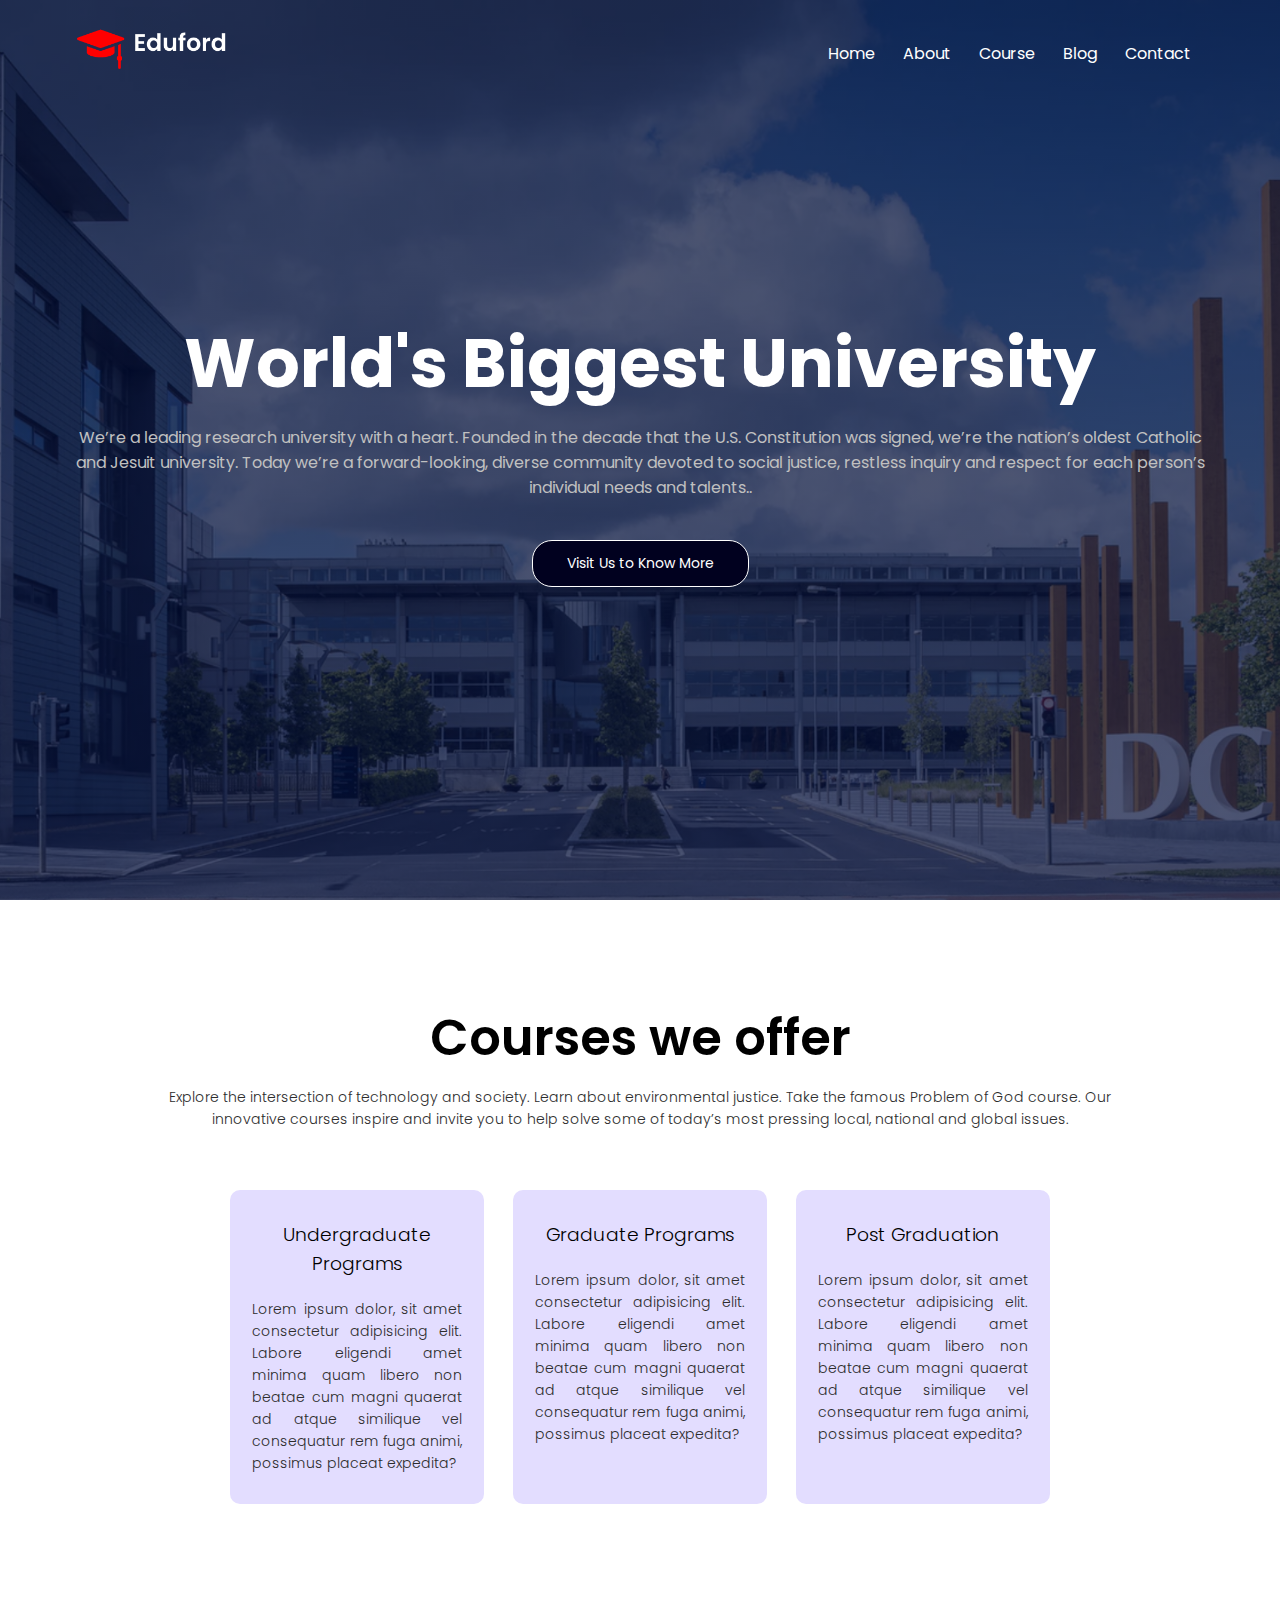
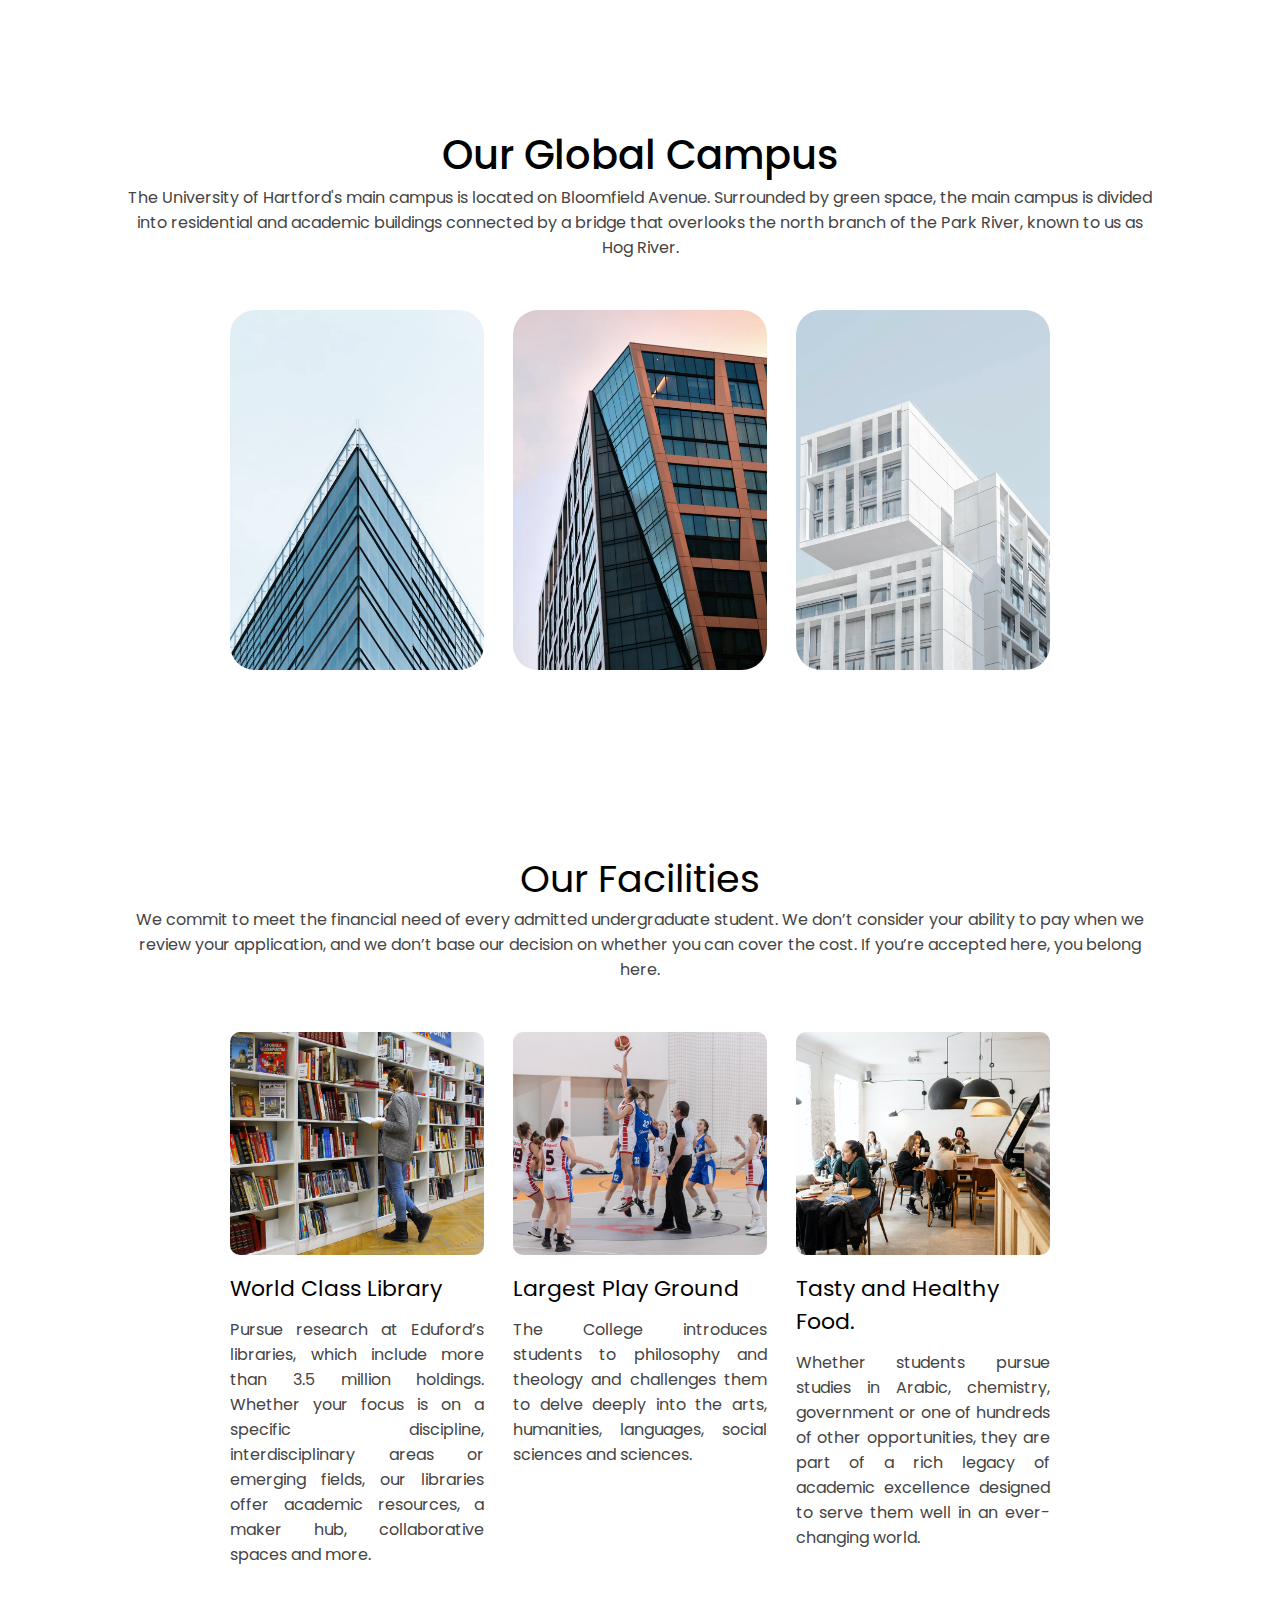
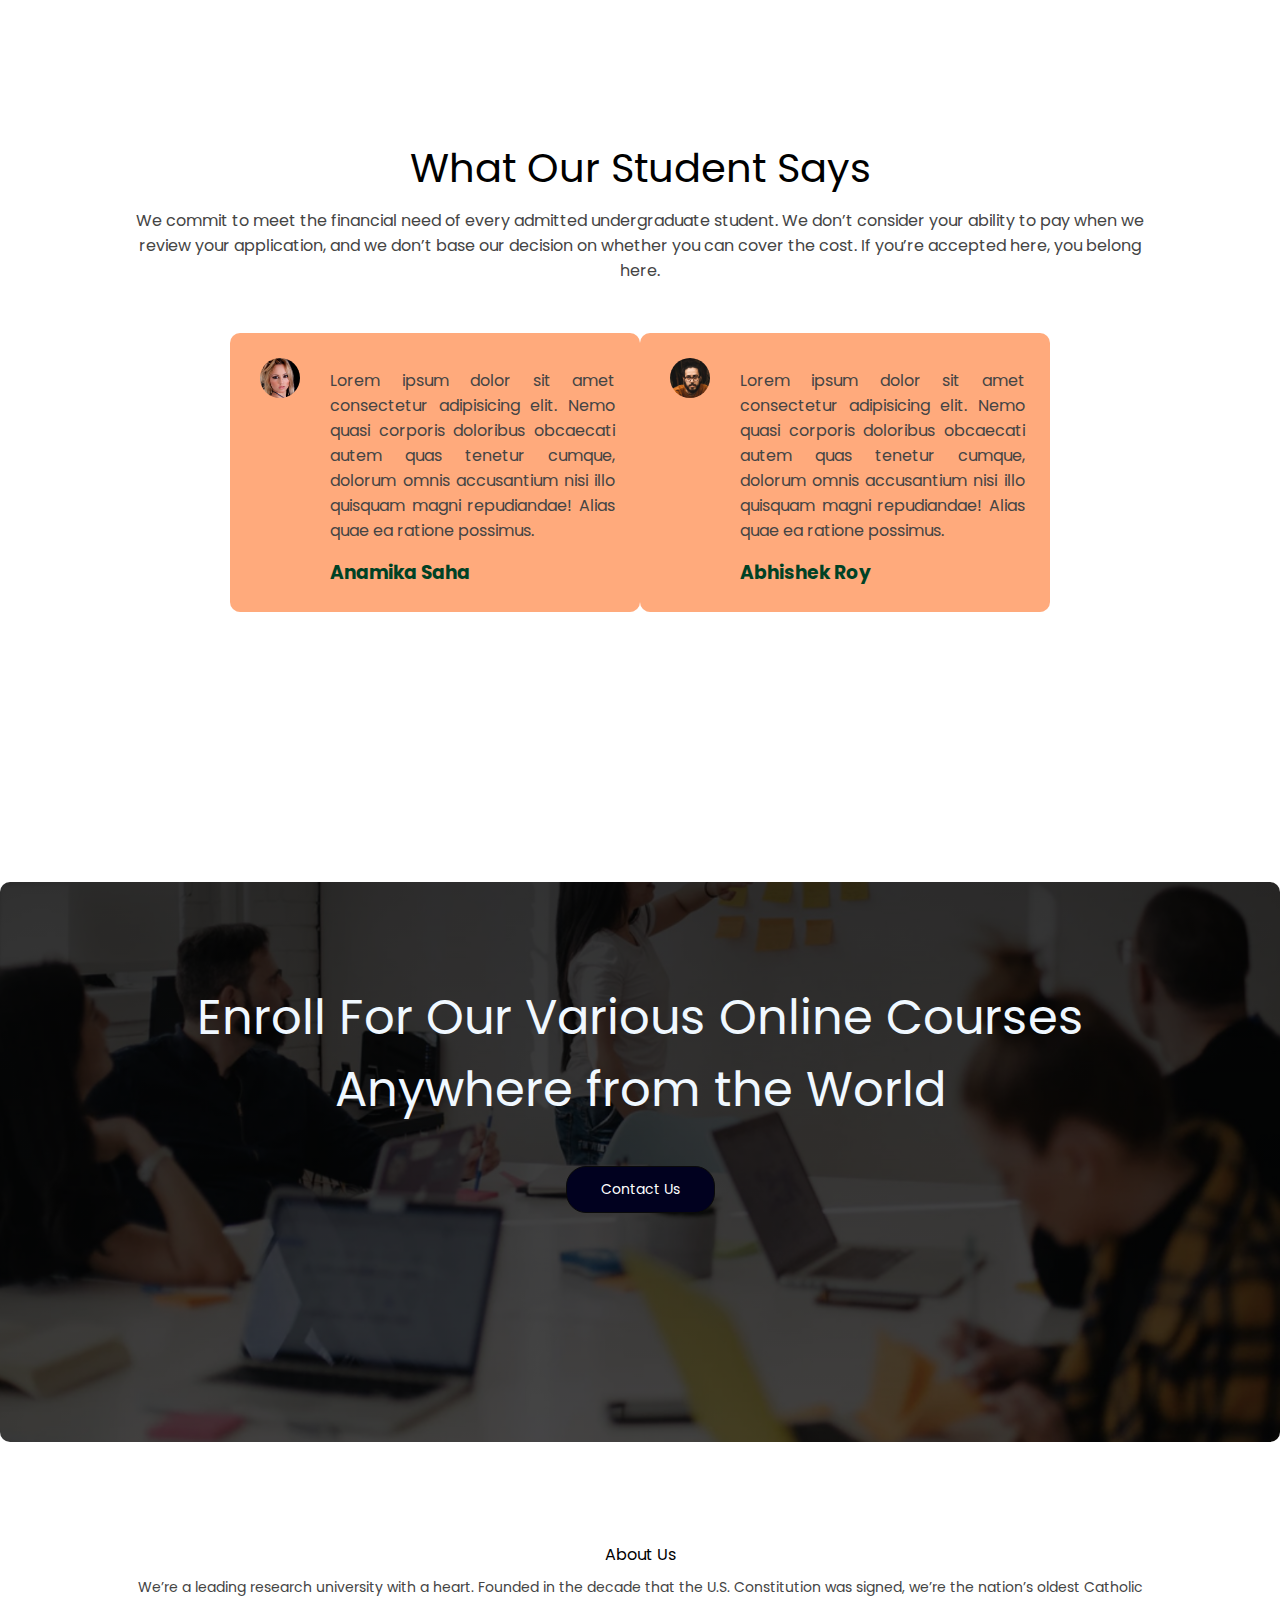
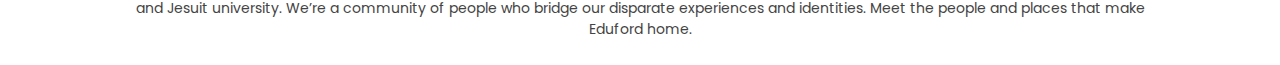
<file: index.html>
<!DOCTYPE html>
<html lang="en">
<head>
    <meta charset="UTF-8"/>
    <meta name="viewport" content="width=device-width, initial-scale=1.0"/>
    <link rel="stylesheet" href="style.css"/>
    <link rel="preconnect" href="https://fonts.googleapis.com"/>
    <link rel="preconnect" href="https://fonts.gstatic.com" crossorigin/>
    <link href="https://fonts.googleapis.com/css2?family=Poppins:wght@100;200;300;400;500;600;700&display=swap" rel="stylesheet"/>
    <link rel="stylesheet" href="https://cdnjs.cloudflare.com/ajax/libs/font-awesome/6.4.2/css/all.min.css" integrity="sha512-z3gLpd7yknf1YoNbCzqRKc4qyor8gaKU1qmn+CShxbuBusANI9QpRohGBreCFkKxLhei6S9CQXFEbbKuqLg0DA==" crossorigin="anonymous" referrerpolicy="no-referrer" />
    <title>Eduford University</title>
</head>
<body>
    <section id="header">
        <nav>
            <h1><a href="index.html"><img src="img/logo.png" alt="Logo"/></a></h1>
            <div class="nav-links">
                <ul>
                    <li><a href="index.html">Home</a></li>
                    <li><a href="about.html">About</a></li>
                    <li><a href="courses.html">Course</a></li>
                    <li><a href="blog.html">Blog</a></li>
                    <li><a href="contact.html">Contact</a></li>
                </ul>
            </div>
        </nav>
        <div class="text-box">
            <h1>World's Biggest University</h1>
            <p>We’re a leading research university with a heart. Founded in the decade that the U.S. Constitution was signed, we’re the nation’s oldest Catholic and Jesuit university. Today we’re a forward-looking, diverse community devoted to social justice, restless inquiry and respect for each person’s individual needs and talents..</p>
            <a href="" class="link-button">Visit Us to Know More</a>

        </div>
    </section>

<!-------course------------->
    <section id="course">
        <h1>Courses we offer</h1>
        <p>Explore the intersection of technology and society. Learn about environmental justice. Take the famous Problem of God course. Our innovative courses inspire and invite you to help solve some of today’s most pressing local, national and global issues.</p>
        <div class="row">
            <div class="course-col">
                <h3>Undergraduate Programs</h3>
                <p>Lorem ipsum dolor, sit amet consectetur adipisicing elit. Labore eligendi amet minima quam libero non beatae cum magni quaerat ad atque similique vel consequatur rem fuga animi, possimus placeat expedita?</p>
            </div>
            <div class="course-col">
                <h3>Graduate Programs</h3>
                <p>Lorem ipsum dolor, sit amet consectetur adipisicing elit. Labore eligendi amet minima quam libero non beatae cum magni quaerat ad atque similique vel consequatur rem fuga animi, possimus placeat expedita?</p>
            </div>
            <div class="course-col">
                <h3>Post Graduation</h3>
                <p>Lorem ipsum dolor, sit amet consectetur adipisicing elit. Labore eligendi amet minima quam libero non beatae cum magni quaerat ad atque similique vel consequatur rem fuga animi, possimus placeat expedita?</p>
            </div>
        </div>
    </section>

<!-----------campus-------------->
    <section id="campus">
        <h1>Our Global Campus</h1>
        <p>The University of Hartford's main campus is located on Bloomfield Avenue. Surrounded by green space, the main campus is divided into residential and academic buildings connected by a bridge that overlooks the north branch of the Park River, known to us as Hog River.</p>
        <div class="row">
            <div class="campus-col">
                <img src="img/london.png" alt="London"/>
                    <div class="layer">
                        <h3>LONDON</h3>
                    </div>
            </div>
            <div class="campus-col">
                <img src="img/newyork.png" alt="New York"/>
                    <div class="layer">
                        <h3>NEW YORK</h3>
                    </div>
            </div>
            <div class="campus-col">
                <img src="img/washington.png" alt="Washington"/>
                    <div class="layer">
                        <h3>WASHINGTON</h3>
                    </div>
            </div>
        </div>
    </section>

<!--------------facility------------------->
    <section id="facility">
        <h1>Our Facilities</h1>
        <p>We commit to meet the financial need of every admitted undergraduate student. We don’t consider your ability to pay when we review your application, and we don’t base our decision on whether you can cover the cost. If you’re accepted here, you belong here.</p>
        <div class="row">
            <div class="facility-col">
                <img src="img/library.png" alt="Library"/>
                <h3>World Class Library</h3>
                <p>Pursue research at Eduford’s libraries, which include more than 3.5 million holdings. Whether your focus is on a specific discipline, interdisciplinary areas or emerging fields, our libraries offer academic resources, a maker hub, collaborative spaces and more.</p>
            </div>
            <div class="facility-col">
                <img src="img/basketball.png" alt="Playground"/>
                <h3>Largest Play Ground</h3>
                <p>The College introduces students to philosophy and theology and challenges them to delve deeply into the arts, humanities, languages, social sciences and sciences.</p>
            </div>
            <div class="facility-col">
                <img src="img/cafeteria.png" alt="Cafeteria"/>
                <h3>Tasty and Healthy Food.</h3>
                <p>Whether students pursue studies in Arabic, chemistry, government or one of hundreds of other opportunities, they are part of a rich legacy of academic excellence designed to serve them well in an ever-changing world.</p>
            </div>
        </div>
    </section>

<!-----------testimonial----------------->

    <section id="testimony">
        <h1>What Our Student Says</h1>
        <p>We commit to meet the financial need of every admitted undergraduate student. We don’t consider your ability to pay when we review your application, and we don’t base our decision on whether you can cover the cost. If you’re accepted here, you belong here.</p>
        <div class="row">
            <div class="testimony-col">
                <img src="img/user1.jpg" alt="user1"/>
                <div>
                    <p>Lorem ipsum dolor sit amet consectetur adipisicing elit. Nemo quasi corporis doloribus obcaecati autem quas tenetur cumque, dolorum omnis accusantium nisi illo quisquam magni repudiandae! Alias quae ea ratione possimus.</p>
                    <h3>Anamika Saha</h3>
                    <i class="fa-solid fa-star"></i>
                    <i class="fa-solid fa-star"></i>
                    <i class="fa-solid fa-star"></i>
                    <i class="fa-solid fa-star"></i>
                    <i class="fa-solid fa-star-half-stroke"></i>
                </div>
            </div>
            <div class="testimony-col">
                <img src="img/user2.jpg" alt="user2"/>
                <div>
                    <p>Lorem ipsum dolor sit amet consectetur adipisicing elit. Nemo quasi corporis doloribus obcaecati autem quas tenetur cumque, dolorum omnis accusantium nisi illo quisquam magni repudiandae! Alias quae ea ratione possimus.</p>
                    <h3>Abhishek Roy</h3>
                    <i class="fa-solid fa-star"></i>
                    <i class="fa-solid fa-star"></i>
                    <i class="fa-solid fa-star"></i>
                    <i class="fa-solid fa-star"></i>
                    <i class="fa-regular fa-star"></i>                   
                </div>
            </div>
        </div>
    </section>

<!----------call to action--------------->
    <section id="cta">
        <h1>Enroll For Our Various Online Courses <br>
            Anywhere from the World</h1>
        <a href="" class="link-button">Contact Us</a>
    </section>

<!------------footer--------------->
    <section id="footer">
        <h4>About Us</h4>
        <p>We’re a leading research university with a heart. Founded in the decade that the U.S. Constitution was signed, we’re the nation’s oldest Catholic and Jesuit university. We’re a community of people who bridge our disparate experiences and identities. Meet the people and places that make Eduford home.</p>
            <div class="icons">
                <i class="fa-brands fa-facebook"></i>
                <i class="fa-brands fa-instagram"></i>
                <i class="fa-brands fa-linkedin"></i>
                <i class="fa-brands fa-twitter"></i>
            </div>      
    </section>
    
</body>
</html>
</file>
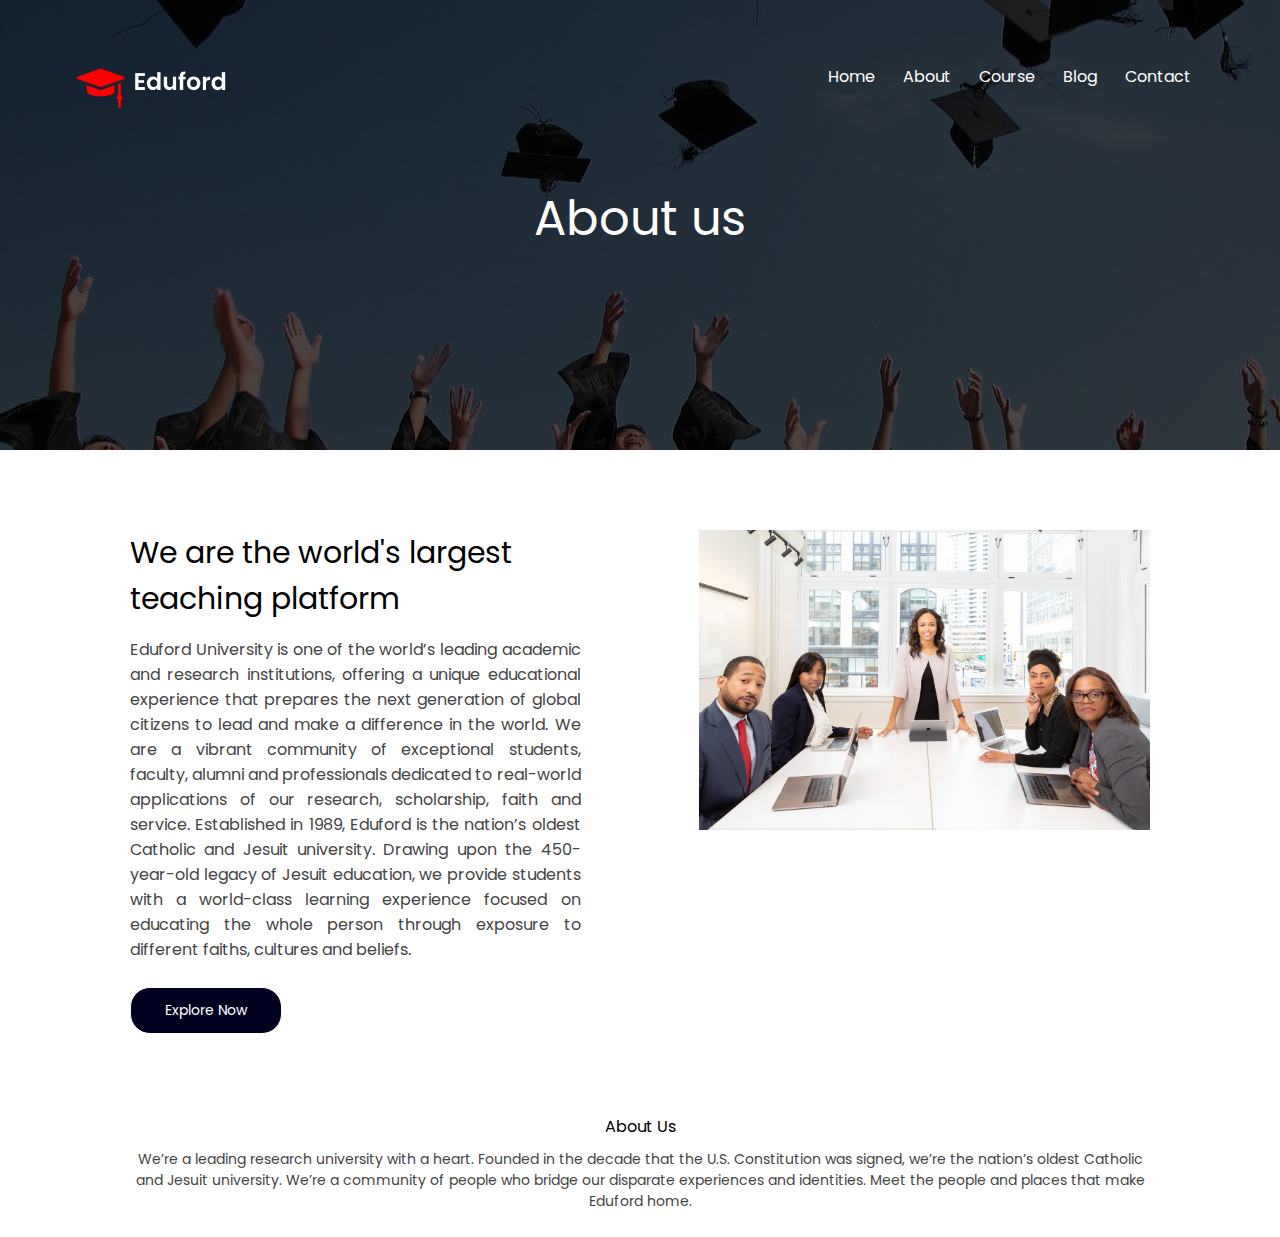
<file: about.html>
<!DOCTYPE html>
<html lang="en">
<head>
    <meta charset="UTF-8"/>
    <meta name="viewport" content="width=device-width, initial-scale=1.0"/>
    <link rel="stylesheet" href="style.css"/>
    <link rel="preconnect" href="https://fonts.googleapis.com"/>
    <link rel="preconnect" href="https://fonts.gstatic.com" crossorigin/>
    <link href="https://fonts.googleapis.com/css2?family=Poppins:wght@100;200;300;400;500;600;700&display=swap" rel="stylesheet"/>
    <link rel="stylesheet" href="https://cdnjs.cloudflare.com/ajax/libs/font-awesome/6.4.2/css/all.min.css" integrity="sha512-z3gLpd7yknf1YoNbCzqRKc4qyor8gaKU1qmn+CShxbuBusANI9QpRohGBreCFkKxLhei6S9CQXFEbbKuqLg0DA==" crossorigin="anonymous" referrerpolicy="no-referrer" />
    <title>About Us </title>
</head>
<body>
    <section id="sub-header">
        <nav>
            <h1><a href=><img src="img/logo.png" alt="Logo"/></a></h1>
            <div class="nav-links">
                <ul>
                    <li><a href="index.html">Home</a></li>
                    <li><a href="about.html">About</a></li>
                    <li><a href="courses.html">Course</a></li>
                    <li><a href="blog.html">Blog</a></li>
                    <li><a href="contact.html">Contact</a></li>
                </ul>
            </div>
        </nav>
        <h1>About us</h1>
    </section>

<!-------About us content--------->
    <section id="aboutus">
        <div class="row">
            <div class="aboutus-col">
                <h2>We are the world's largest teaching platform</h2>
                <p>Eduford University is one of the world’s leading academic and research institutions, offering a unique educational experience that prepares the next generation of global citizens to lead and make a difference in the world. We are a vibrant community of exceptional students, faculty, alumni and professionals dedicated to real-world applications of our research, scholarship, faith and service. Established in 1989, Eduford is the nation’s oldest Catholic and Jesuit university. Drawing upon the 450-year-old legacy of Jesuit education, we provide students with a world-class learning experience focused on educating the whole person through exposure to different faiths, cultures and beliefs.</p>
                <a href="" class="link-button btn">Explore Now</a>
            </div>
            <div class="aboutus-col">
                <img src="img/about.jpg" alt="aboutus"/>
            </div>
        </div>
    </section>

<!------------footer--------------->
<section id="footer">
    <h4>About Us</h4>
    <p>We’re a leading research university with a heart. Founded in the decade that the U.S. Constitution was signed, we’re the nation’s oldest Catholic and Jesuit university. We’re a community of people who bridge our disparate experiences and identities. Meet the people and places that make Eduford home.</p>
        <div class="icons">
            <i class="fa-brands fa-facebook"></i>
            <i class="fa-brands fa-instagram"></i>
            <i class="fa-brands fa-linkedin"></i>
            <i class="fa-brands fa-twitter"></i>
        </div>
    
</section>

</body>
</html>
</file>
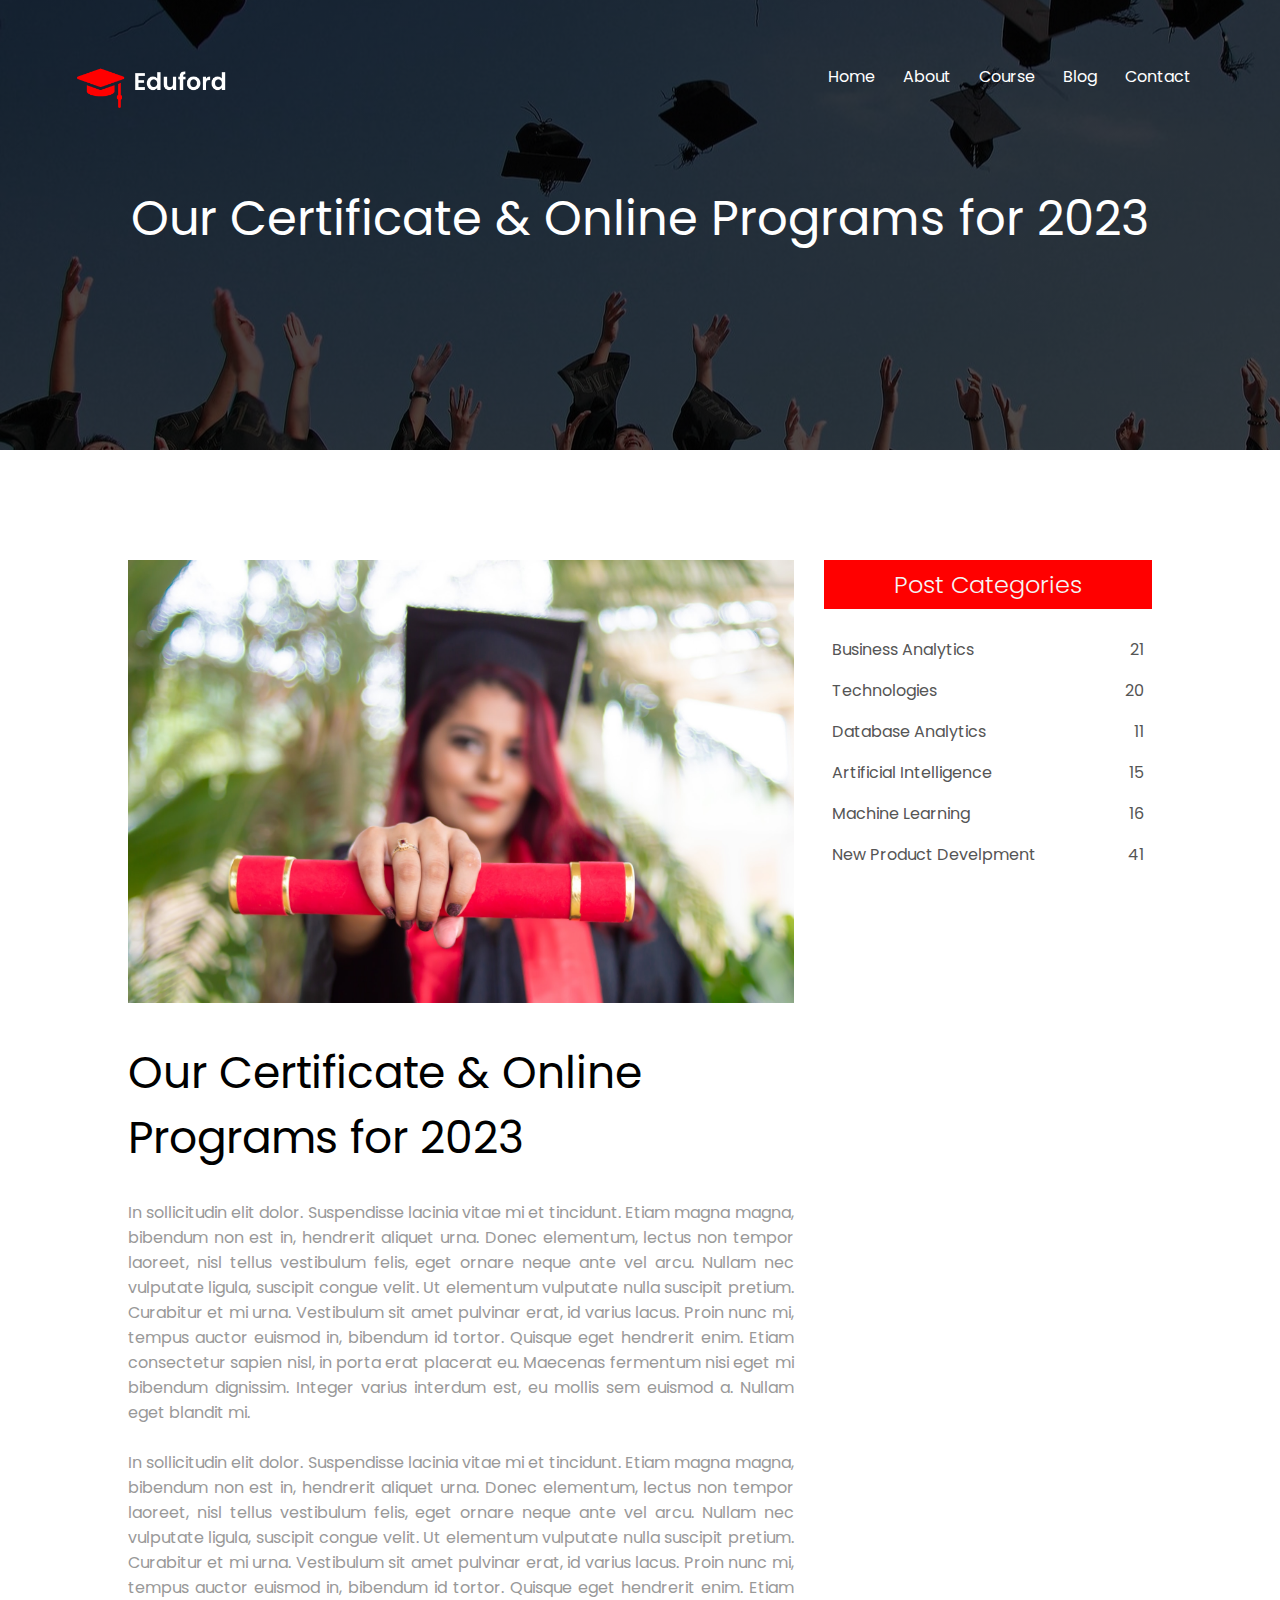
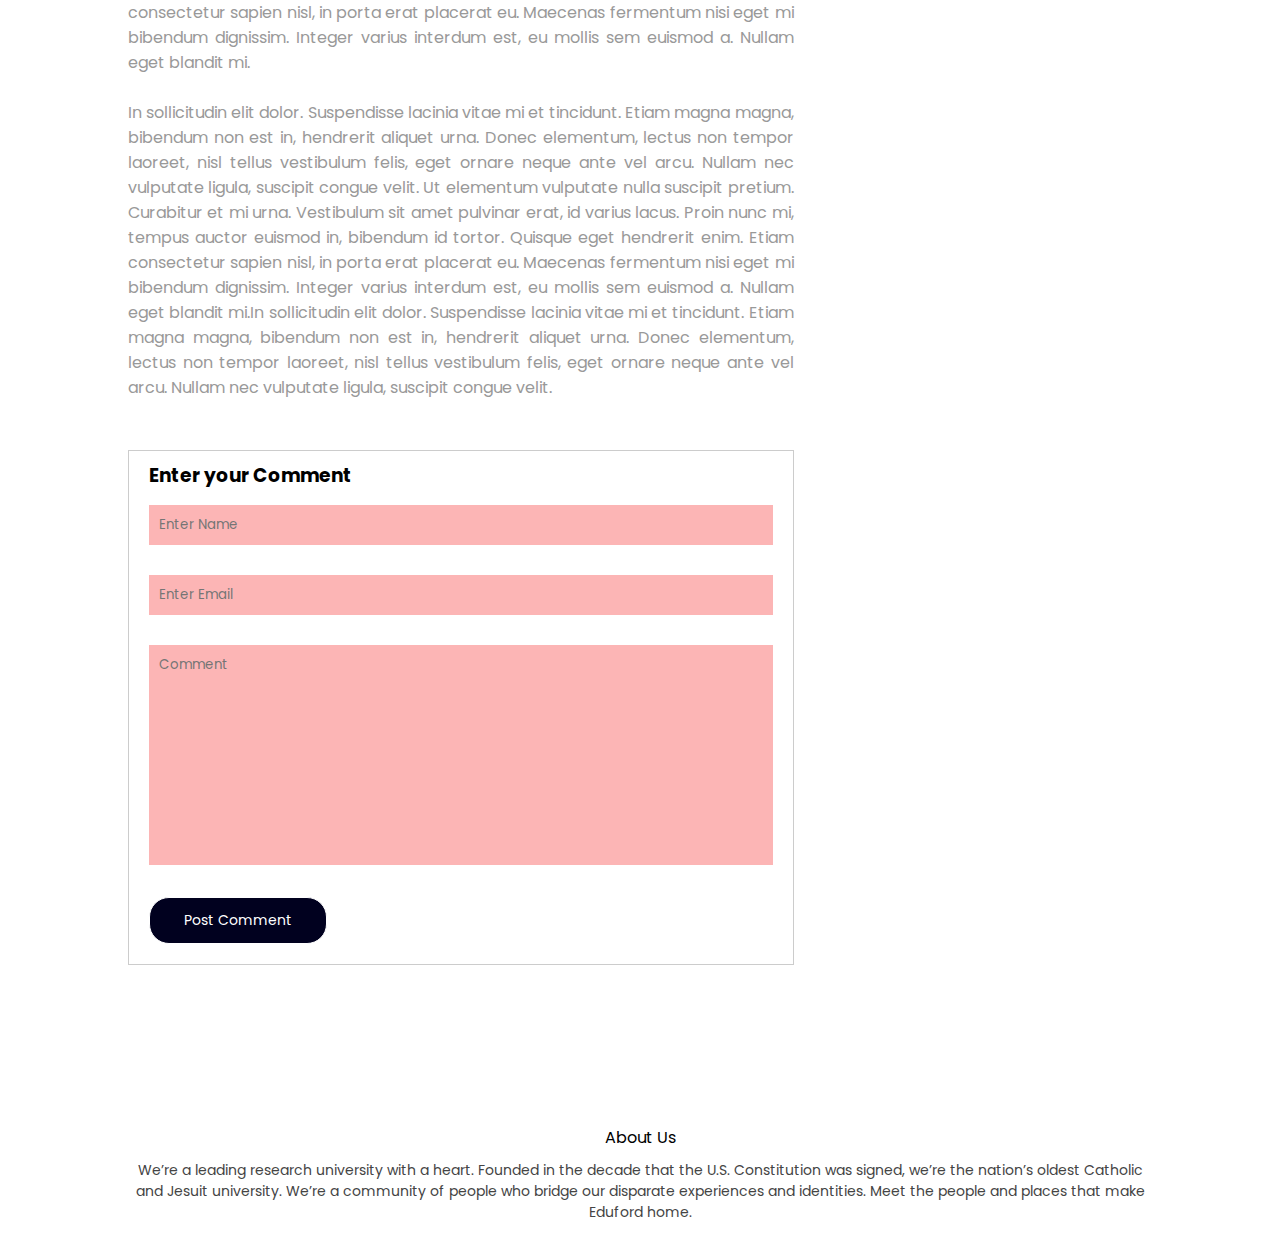
<file: blog.html>
<!DOCTYPE html>
<html lang="en">
<head>
    <meta charset="UTF-8"/>
    <meta name="viewport" content="width=device-width, initial-scale=1.0"/>
    <link rel="stylesheet" href="style.css"/>
    <link rel="preconnect" href="https://fonts.googleapis.com"/>
    <link rel="preconnect" href="https://fonts.gstatic.com" crossorigin/>
    <link href="https://fonts.googleapis.com/css2?family=Poppins:wght@100;200;300;400;500;600;700&display=swap" rel="stylesheet"/>
    <link rel="stylesheet" href="https://cdnjs.cloudflare.com/ajax/libs/font-awesome/6.4.2/css/all.min.css" integrity="sha512-z3gLpd7yknf1YoNbCzqRKc4qyor8gaKU1qmn+CShxbuBusANI9QpRohGBreCFkKxLhei6S9CQXFEbbKuqLg0DA==" crossorigin="anonymous" referrerpolicy="no-referrer" />
    <title>Blog</title>
</head>
<body>
    <section id="sub-header">
        <nav>
            <h1><a href=><img src="img/logo.png" alt="Logo"/></a></h1>
            <div class="nav-links">
                <ul>
                    <li><a href="index.html">Home</a></li>
                    <li><a href="about.html">About</a></li>
                    <li><a href="courses.html">Course</a></li>
                    <li><a href="blog.html">Blog</a></li>
                    <li><a href="contact.html">Contact</a></li>
                </ul>
            </div>
        </nav>
        <h1>Our Certificate & Online Programs for 2023</h1>
    </section>

<!--------------blog-------------------->
    <section id="blog">
        <div class="row">             
            <div class="blog-left">
                <img src="img/certificate.jpg" alt="Certificate"/>
                <h2>Our Certificate & Online Programs for 2023</h2>
                <p>In sollicitudin elit dolor. Suspendisse lacinia vitae mi et tincidunt. Etiam magna magna, bibendum non est in, hendrerit aliquet urna. Donec elementum, lectus non tempor laoreet, nisl tellus vestibulum felis, eget ornare neque ante vel arcu. Nullam nec vulputate ligula, suscipit congue velit. Ut elementum vulputate nulla suscipit pretium. Curabitur et mi urna. Vestibulum sit amet pulvinar erat, id varius lacus. Proin nunc mi, tempus auctor euismod in, bibendum id tortor. Quisque eget hendrerit enim. Etiam consectetur sapien nisl, in porta erat placerat eu. Maecenas fermentum nisi eget mi bibendum dignissim. Integer varius interdum est, eu mollis sem euismod a. Nullam eget blandit mi.</p>
                <br/>
                <p>In sollicitudin elit dolor. Suspendisse lacinia vitae mi et tincidunt. Etiam magna magna, bibendum non est in, hendrerit aliquet urna. Donec elementum, lectus non tempor laoreet, nisl tellus vestibulum felis, eget ornare neque ante vel arcu. Nullam nec vulputate ligula, suscipit congue velit. Ut elementum vulputate nulla suscipit pretium. Curabitur et mi urna. Vestibulum sit amet pulvinar erat, id varius lacus. Proin nunc mi, tempus auctor euismod in, bibendum id tortor. Quisque eget hendrerit enim. Etiam consectetur sapien nisl, in porta erat placerat eu. Maecenas fermentum nisi eget mi bibendum dignissim. Integer varius interdum est, eu mollis sem euismod a. Nullam eget blandit mi.</p>
                <br/>
                <p>In sollicitudin elit dolor. Suspendisse lacinia vitae mi et tincidunt. Etiam magna magna, bibendum non est in, hendrerit aliquet urna. Donec elementum, lectus non tempor laoreet, nisl tellus vestibulum felis, eget ornare neque ante vel arcu. Nullam nec vulputate ligula, suscipit congue velit. Ut elementum vulputate nulla suscipit pretium. Curabitur et mi urna. Vestibulum sit amet pulvinar erat, id varius lacus. Proin nunc mi, tempus auctor euismod in, bibendum id tortor. Quisque eget hendrerit enim. Etiam consectetur sapien nisl, in porta erat placerat eu. Maecenas fermentum nisi eget mi bibendum dignissim. Integer varius interdum est, eu mollis sem euismod a. Nullam eget blandit mi.In sollicitudin elit dolor. Suspendisse lacinia vitae mi et tincidunt. Etiam magna magna, bibendum non est in, hendrerit aliquet urna. Donec elementum, lectus non tempor laoreet, nisl tellus vestibulum felis, eget ornare neque ante vel arcu. Nullam nec vulputate ligula, suscipit congue velit.</p>
            
                <div class="comment-box">
                    <h3>Enter your Comment</h3>
                    <form class="comment-form">
                        <input type="text" placeholder="Enter Name"/>
                        <input type="email" placeholder="Enter Email"/>
                        <textarea rows="10" placeholder="Comment"></textarea>
                        <button type="submit" class="link-button">Post Comment</button>
                    </form>
                </div>
            </div>
            <div class="blog-right">
                <h3>Post Categories</h3>
                
                <div>
                    <span>Business Analytics</span>
                    <span>21</span>
                </div>
                <div>
                    <span>Technologies</span>
                    <span>20</span>
                </div>
                <div>
                    <span>Database Analytics</span>
                    <span>11</span>
                </div>
                <div>
                    <span>Artificial Intelligence</span>
                    <span>15</span>
                </div>
                <div>
                    <span>Machine Learning</span>
                    <span>16</span>
                </div>
                <div>
                    <span>New Product Develpment</span>
                    <span>41</span>
                </div>
            </div>
        </div>

    </section>









<!------------footer--------------->
    <section id="footer">
        <h4>About Us</h4>
        <p>We’re a leading research university with a heart. Founded in the decade that the U.S. Constitution was signed, we’re the nation’s oldest Catholic and Jesuit university. We’re a community of people who bridge our disparate experiences and identities. Meet the people and places that make Eduford home.</p>
            <div class="icons">
                <i class="fa-brands fa-facebook"></i>
                <i class="fa-brands fa-instagram"></i>
                <i class="fa-brands fa-linkedin"></i>
                <i class="fa-brands fa-twitter"></i>
            </div>
        
    </section>

</body>
</html>
</file>
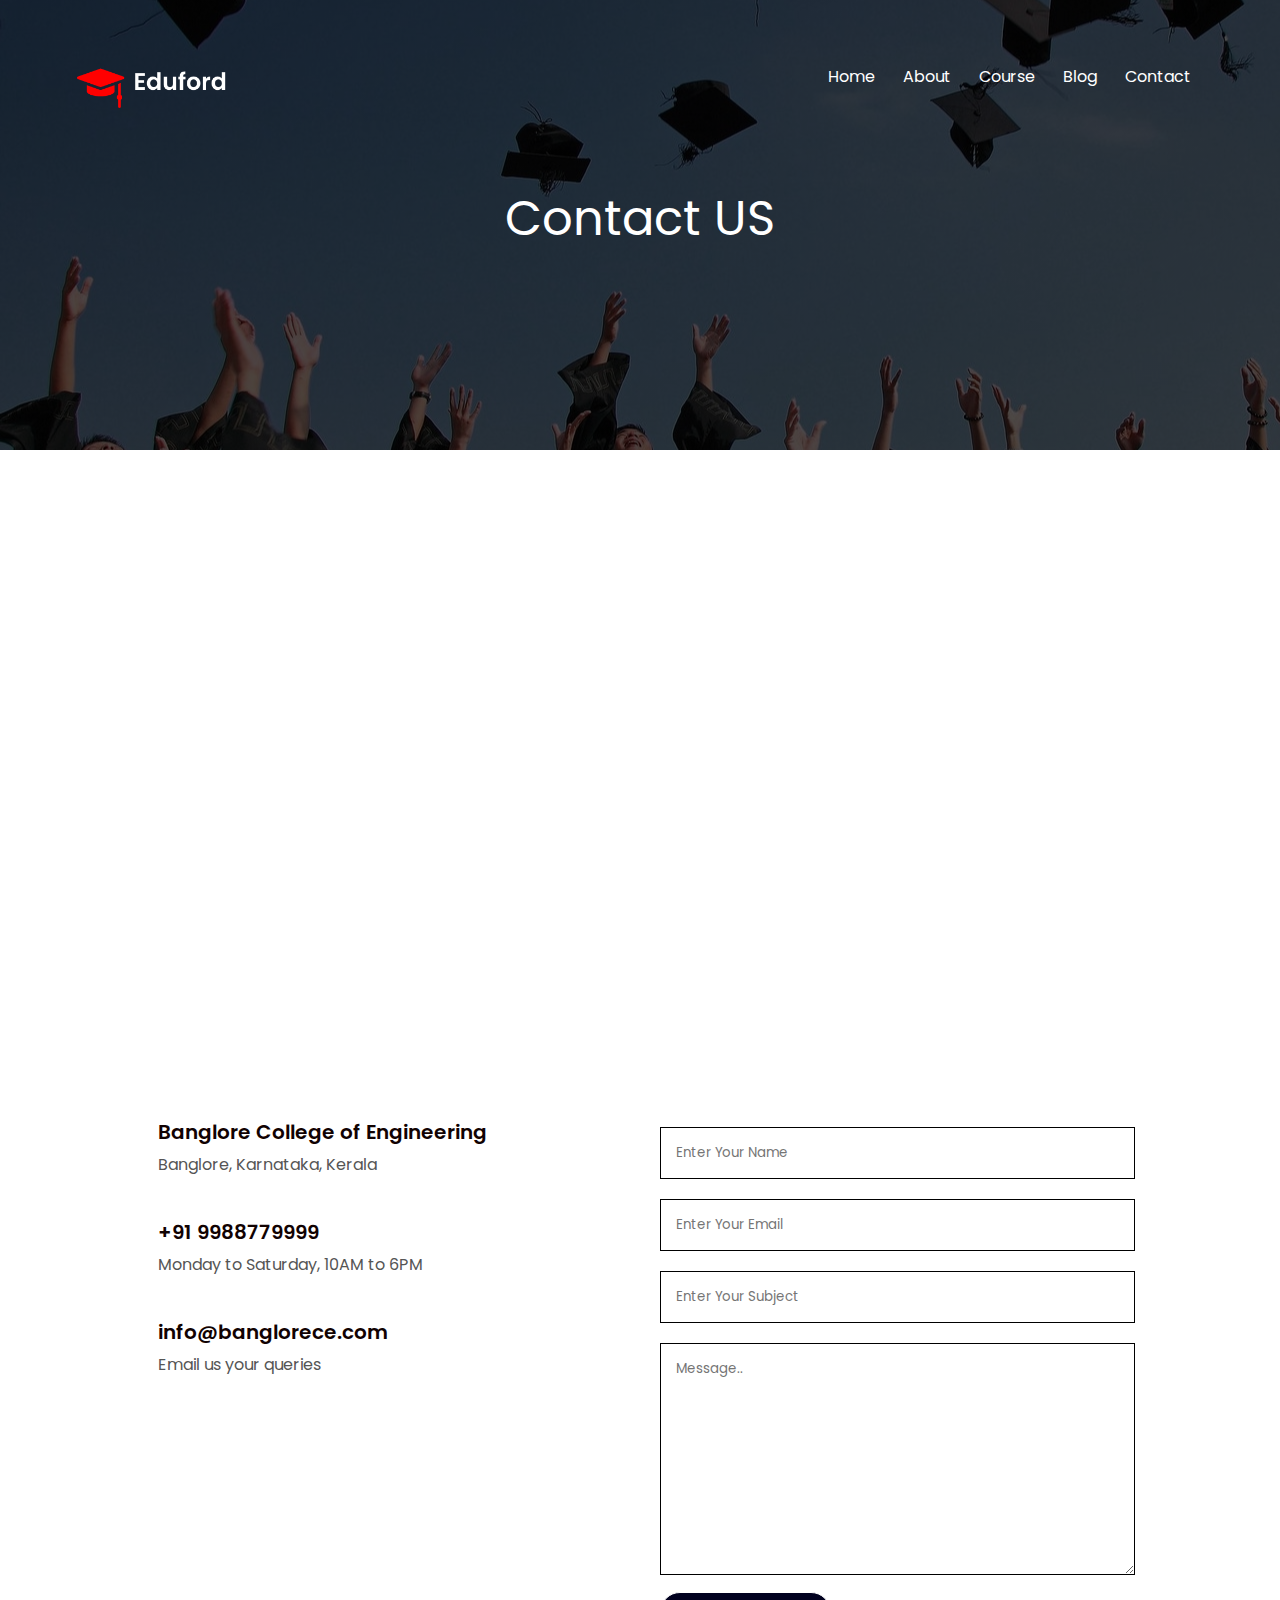
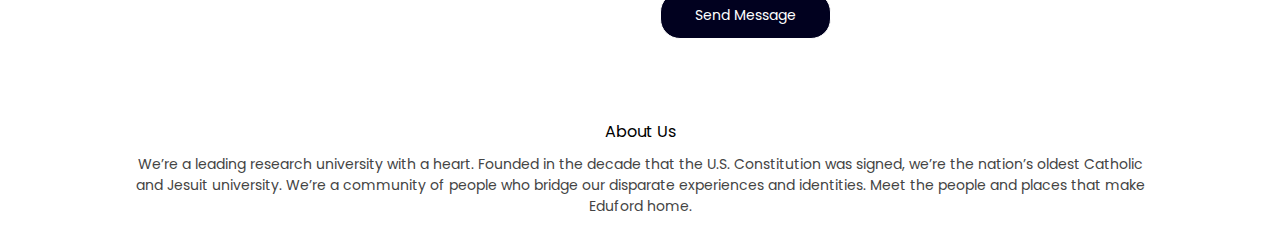
<file: contact.html>
<!DOCTYPE html>
<html lang="en">
<head>
    <meta charset="UTF-8"/>
    <meta name="viewport" content="width=device-width, initial-scale=1.0"/>
    <link rel="stylesheet" href="style.css"/>
    <link rel="preconnect" href="https://fonts.googleapis.com"/>
    <link rel="preconnect" href="https://fonts.gstatic.com" crossorigin/>
    <link href="https://fonts.googleapis.com/css2?family=Poppins:wght@100;200;300;400;500;600;700&display=swap" rel="stylesheet"/>
    <link rel="stylesheet" href="https://cdnjs.cloudflare.com/ajax/libs/font-awesome/6.4.2/css/all.min.css" integrity="sha512-z3gLpd7yknf1YoNbCzqRKc4qyor8gaKU1qmn+CShxbuBusANI9QpRohGBreCFkKxLhei6S9CQXFEbbKuqLg0DA==" crossorigin="anonymous" referrerpolicy="no-referrer" />
    <title>Contact US</title>
</head>
<body>
    <section id="sub-header">
        <nav>
            <h1><a href=><img src="img/logo.png" alt="Logo"/></a></h1>
            <div class="nav-links">
                <ul>
                    <li><a href="index.html">Home</a></li>
                    <li><a href="about.html">About</a></li>
                    <li><a href="courses.html">Course</a></li>
                    <li><a href="blog.html">Blog</a></li>
                    <li><a href="contact.html">Contact</a></li>
                </ul>
            </div>
        </nav>
        <h1>Contact US</h1>
    </section>  

<!---------contact------------->
    <section id="location">
        <iframe src="https://www.google.com/maps/embed?pb=!1m18!1m12!1m3!1d248849.5665922269!2d77.46612507506701!3d12.954280237612375!2m3!1f0!2f0!3f0!3m2!1i1024!2i768!4f13.1!3m3!1m2!1s0x3bae1670c9b44e6d%3A0xf8dfc3e8517e4fe0!2sBengaluru%2C%20Karnataka!5e0!3m2!1sen!2sin!4v1696056870603!5m2!1sen!2sin" width="600" height="450" style="border:0;" allowfullscreen="" loading="lazy" referrerpolicy="no-referrer-when-downgrade"></iframe>
    </section>

    <section id="contact-us">
        <div class="row">
            <div class="contact-col">
                <div>
                    <i class="fa fa-home"></i>
                    <span>
                        <h3>Banglore College of Engineering</h3>
                        <p>Banglore, Karnataka, Kerala</p>
                    </span>
                </div>
                <div>
                    <i class="fa fa-phone"></i>
                    <span>
                        <h3>+91 9988779999</h3>
                        <p>Monday to Saturday, 10AM to 6PM</p>
                    </span>
                </div>
                <div>
                    <i class="fa fa-envelope"></i>
                    <span>
                        <h3>info@banglorece.com</h3>
                        <p>Email us your queries</p>
                    </span>
                </div>
            </div>
            <div class="contact-col">
                <form action="">
                    <input type="text" placeholder="Enter Your Name" required/>
                    <input type="email" placeholder="Enter Your Email" required/>
                    <input type="text" placeholder="Enter Your Subject" required/>
                    <textarea rows="10" placeholder="Message.." required></textarea>
                    <button class="link-button" type="submit">Send Message</button>
                </form>
                
            </div>
        </div>
    </section>


<!------------footer--------------->
    <section id="footer">
        <h4>About Us</h4>
        <p>We’re a leading research university with a heart. Founded in the decade that the U.S. Constitution was signed, we’re the nation’s oldest Catholic and Jesuit university. We’re a community of people who bridge our disparate experiences and identities. Meet the people and places that make Eduford home.</p>
            <div class="icons">
                <i class="fa-brands fa-facebook"></i>
                <i class="fa-brands fa-instagram"></i>
                <i class="fa-brands fa-linkedin"></i>
                <i class="fa-brands fa-twitter"></i>
            </div>
        </section>

</body>
</html>
</file>
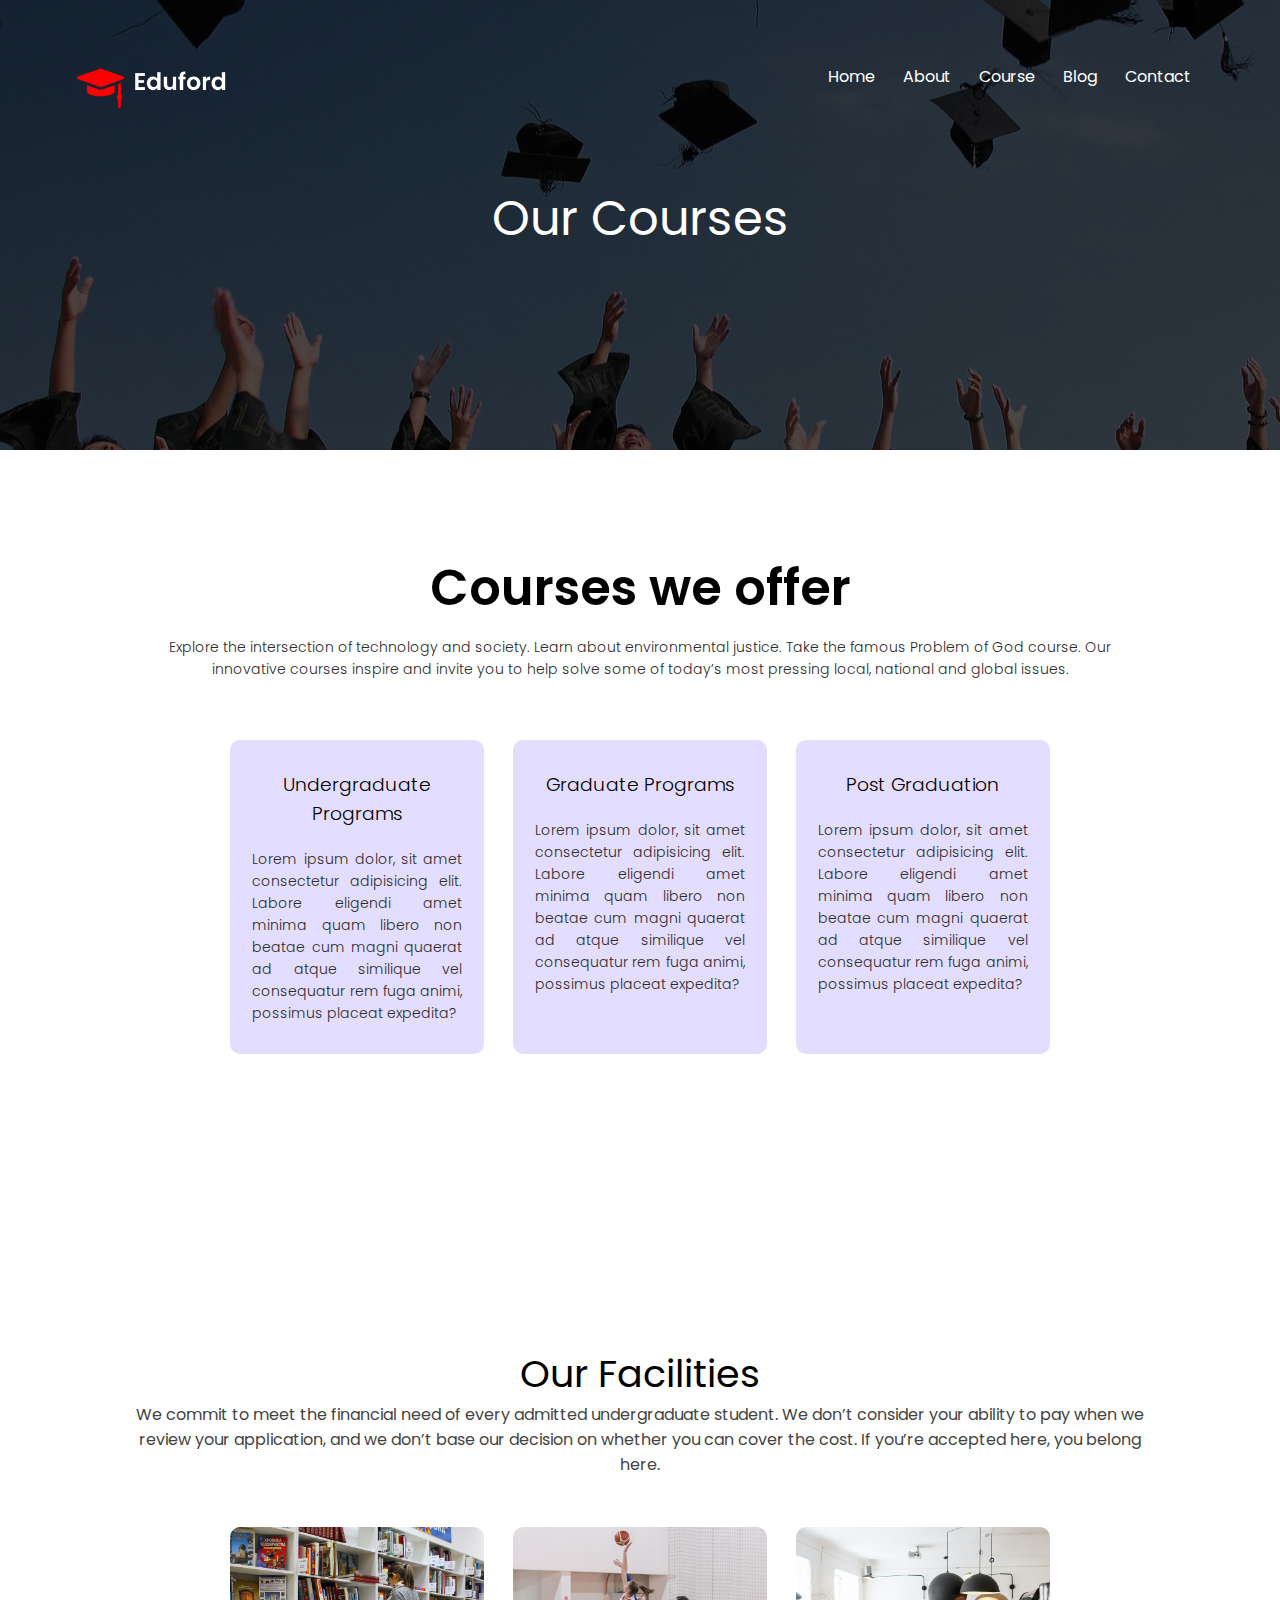
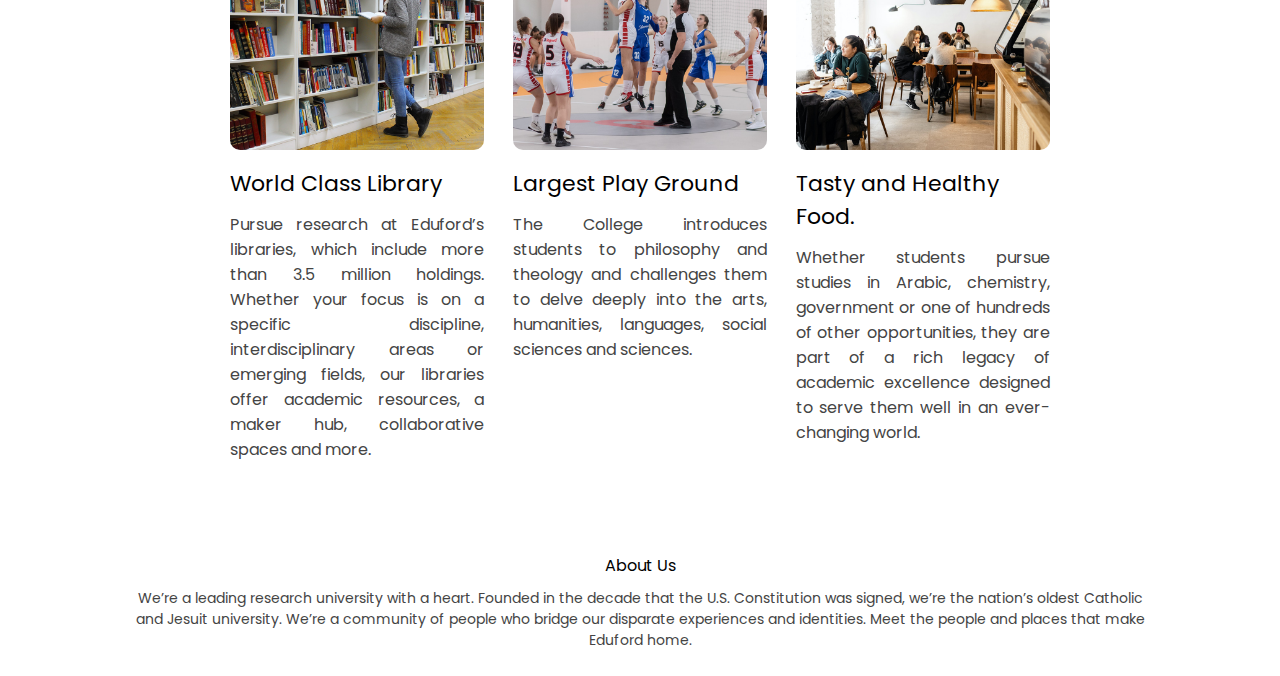
<file: courses.html>
<!DOCTYPE html>
<html lang="en">
<head>
    <meta charset="UTF-8"/>
    <meta name="viewport" content="width=device-width, initial-scale=1.0"/>
    <link rel="stylesheet" href="style.css"/>
    <link rel="preconnect" href="https://fonts.googleapis.com"/>
    <link rel="preconnect" href="https://fonts.gstatic.com" crossorigin/>
    <link href="https://fonts.googleapis.com/css2?family=Poppins:wght@100;200;300;400;500;600;700&display=swap" rel="stylesheet"/>
    <link rel="stylesheet" href="https://cdnjs.cloudflare.com/ajax/libs/font-awesome/6.4.2/css/all.min.css" integrity="sha512-z3gLpd7yknf1YoNbCzqRKc4qyor8gaKU1qmn+CShxbuBusANI9QpRohGBreCFkKxLhei6S9CQXFEbbKuqLg0DA==" crossorigin="anonymous" referrerpolicy="no-referrer" />
    <title>Our Courses</title>
</head>
<body>
    <section id="sub-header">
        <nav>
            <h1><a href=><img src="img/logo.png" alt="Logo"/></a></h1>
            <div class="nav-links">
                <ul>
                    <li><a href="index.html">Home</a></li>
                    <li><a href="about.html">About</a></li>
                    <li><a href="courses.html">Course</a></li>
                    <li><a href="blog.html">Blog</a></li>
                    <li><a href="contact.html">Contact</a></li>
                </ul>
            </div>
        </nav>
        <h1>Our Courses</h1>
    </section>

<!-------course------------->
<section id="course">
    <h1>Courses we offer</h1>
    <p>Explore the intersection of technology and society. Learn about environmental justice. Take the famous Problem of God course. Our innovative courses inspire and invite you to help solve some of today’s most pressing local, national and global issues.</p>
        <div class="row">
            <div class="course-col">
                <h3>Undergraduate Programs</h3>
                <p>Lorem ipsum dolor, sit amet consectetur adipisicing elit. Labore eligendi amet minima quam libero non beatae cum magni quaerat ad atque similique vel consequatur rem fuga animi, possimus placeat expedita?</p>
            </div>
            <div class="course-col">
                <h3>Graduate Programs</h3>
                <p>Lorem ipsum dolor, sit amet consectetur adipisicing elit. Labore eligendi amet minima quam libero non beatae cum magni quaerat ad atque similique vel consequatur rem fuga animi, possimus placeat expedita?</p>
            </div>
            <div class="course-col">
                <h3>Post Graduation</h3>
                <p>Lorem ipsum dolor, sit amet consectetur adipisicing elit. Labore eligendi amet minima quam libero non beatae cum magni quaerat ad atque similique vel consequatur rem fuga animi, possimus placeat expedita?</p>
            </div>
        </div>
</section>

<!--------------facility------------------->
    <section id="facility">
        <h1>Our Facilities</h1>
        <p>We commit to meet the financial need of every admitted undergraduate student. We don’t consider your ability to pay when we review your application, and we don’t base our decision on whether you can cover the cost. If you’re accepted here, you belong here.</p>
        <div class="row">
            <div class="facility-col">
                <img src="img/library.png" alt="Library"/>
                <h3>World Class Library</h3>
                <p>Pursue research at Eduford’s libraries, which include more than 3.5 million holdings. Whether your focus is on a specific discipline, interdisciplinary areas or emerging fields, our libraries offer academic resources, a maker hub, collaborative spaces and more.</p>
            </div>
            <div class="facility-col">
                <img src="img/basketball.png" alt="Playground"/>
                <h3>Largest Play Ground</h3>
                <p>The College introduces students to philosophy and theology and challenges them to delve deeply into the arts, humanities, languages, social sciences and sciences.</p>
            </div>
            <div class="facility-col">
                <img src="img/cafeteria.png" alt="Cafeteria"/>
                <h3>Tasty and Healthy Food.</h3>
                <p>Whether students pursue studies in Arabic, chemistry, government or one of hundreds of other opportunities, they are part of a rich legacy of academic excellence designed to serve them well in an ever-changing world.</p>
            </div>
        </div>
    </section>

<!------------footer--------------->
<section id="footer">
    <h4>About Us</h4>
    <p>We’re a leading research university with a heart. Founded in the decade that the U.S. Constitution was signed, we’re the nation’s oldest Catholic and Jesuit university. We’re a community of people who bridge our disparate experiences and identities. Meet the people and places that make Eduford home.</p>
        <div class="icons">
            <i class="fa-brands fa-facebook"></i>
            <i class="fa-brands fa-instagram"></i>
            <i class="fa-brands fa-linkedin"></i>
            <i class="fa-brands fa-twitter"></i>
        </div>
</section>

</body>
</html>
</file>
<file: style.css>
*{
    margin: 0;
    padding: 0;
    font-family: 'Poppins', sans-serif;
}
#header{
    min-height: 100vh;
    width: 100%;
    background-image:linear-gradient(rgba(0, 10, 49, 0.7),rgba(2, 13, 57, 0.7)), url(img/banner.png);
    background-position: center;
    background-size: cover;
    position: relative;
}
nav{
    display: flex;
    padding:2% 6% ;
    justify-content: space-between;
    align-items: center;
}
nav img{
    width: 150px;
}
nav .nav-links{
    flex: 1;
    text-align: right;  
}
nav .nav-links ul li{
    list-style: none;
    display: inline-block;
    padding: 10px 12px;
    position: relative;
}
nav .nav-links ul li a{
    color: rgb(255, 255, 255);
    text-decoration: none;
    font-size: 16px;
}
nav .nav-links ul li a:hover{
    color: red;
}
#header .text-box{
    width: 90%;
    color: #fff;
    text-align: center;
    position: absolute;
    top: 50%;
    left: 50%;
    transform: translate(-50%,-50%);
}
#header .text-box h1{
    font-size: 68px;
}
#header .text-box p{
    font-size: 16px;
    margin: 10px 0 40px;
    color: rgb(192, 192, 192);
}
.link-button{
    display: inline-block;
    text-decoration: none;
    color: white;
    border: 1px solid white;
    padding: 12px 34px;
    font-size: 14px;
    background: transparent;
    position: relative;
    cursor: pointer;
    border-radius: 20px;
}
.link-button:hover{
    border: 1px solid black;
    background: rgb(6, 188, 234);
    transition: 1s;
}
/* -------------course------------ */
#course{
    padding: 100px;
    width: 80%;
    margin: auto;
    text-align: center;
}
#course h1{
    font-size: 50px;
    font-weight: 600;
}
#course p{
    color: #2c2c2c;
    font-size: 14px;
    font-weight: 300;
    padding: 10px;
    line-height: 22px;
}
.row{
    margin-top: 5%;
    display: flex;
    justify-content: space-between;
}
.course-col{
    flex-basis: 31%;
    background: #e3ddff;
    border-radius: 10px;
    margin-bottom: 5%;
    padding: 20px 12px;
    box-sizing: border-box;
    cursor: pointer;
    transition: 0.5s;
}
.course-col h3{
    font-weight: 300;
    text-align: center;
    margin: 10px 0px;
}
.course-col p{
    text-align: justify;
}
.course-col:hover{
    box-shadow: 0 0 20px 0 rgba(0,0,0,0.4);
}
/* ---------campus------------ */
#campus{
    width: 80%;
    margin: auto;
    padding-top: 50px;
    text-align: center;
}
#campus h1{
    font-size: 40px;
    font-weight: 500;
}
#campus p{
    font-size: 16px;
    color: #444444;
}
.campus-col{
    flex-basis: 31%;
    border-radius: 25px;
    margin-bottom: 30px;
    position: relative;
    overflow: hidden;
}
.campus-col img{
    width: 100%;
    display: block;
}
.layer{
    background: transparent;
    width: 100%;
    height: 100%;
    position: absolute;
    top: 0;
    left: 0;
    transition: 0.5s;
}
.layer:hover{
    background: rgba(0, 0, 0, 0.7);
}
.layer h3{
    width: 100%;
    font-weight: 600;
    color: #01c4ff;
    font-size: 30px;
    bottom: 0;
    left: 50%;
    transform: translateX(-50%);
    position: absolute;
    opacity: 0;
    transition: 0.5s;
}
.layer:hover h3{
    bottom: 49%;
    opacity: 1;
}
/*--------facility---------*/
#facility{
    width:80%;
    margin: auto;
    text-align: center;
    padding-top: 120px;
}
#facility h1{
    font-size: 38px;
    font-weight: 400;
}
#facility p{
    font-size: 16px;
    color: #444444;
}
.facility-col{
    flex-basis: 31%;
    border-radius: 10px;
    margin-bottom: 5%;
    text-align: left;
}
.facility-col img{
    width: 100%;
    border-radius: 10px;
}
.facility-col p{
    text-align: justify;
    padding: 0;
}
.facility-col h3{
    margin-top: 10px;
    margin-bottom:12px;
    font-size: 22px;
    font-weight: 400;
}
/* -----------testimony-------------- */
#testimony{
    width: 80%;
    padding: 100px;
    margin: auto;
    text-align: center;
}
#testimony h1{
    font-size: 40px;
    font-weight: 400;
}
#testimony p{
    font-size: 16px;
    color: #444444;
    margin-top: 10px;
}
.testimony-col{
    flex-basis: 44%;
    background: #ffaa7c;
    border-radius: 10px;
    text-align: left;
    margin-bottom: 5%;
    display: flex;
    padding: 25px;
}
.testimony-col img{
    height: 40px;
    border-radius: 50%;
    margin-left: 5px;
    margin-right: 30px;
}
.testimony-col p{
    text-align: justify;
    padding: o;
    margin-top: 1px;
}
.testimony-col h3{
    margin-top: 15px;
    color: rgb(0, 66, 37);
}
.testimony-col .fa-solid{
    color: rgb(125, 13, 0);
}
.testimony-col .fa-regular{
    color: rgb(125, 13, 0);
}
/*---------call to action------------*/
#cta{
    margin: 100px auto;
    padding: 100px 0;
    width: 100%;
    height: 40vh;
    background: linear-gradient(rgba(0,0,0,0.8),rgba(0,0,0,0.7)),url(img/banner2.jpg);
    text-align: center;
    background-position: top;
    background-size: cover;
    border-radius: 10px;
}
#cta h1{
    color: aliceblue;
    font-size: 48px;
    font-weight: 400;
    padding: 0;
    margin-bottom: 40px;
}
#cta .link-button{
    background: #01011f;
    border: 1px solid rgb(10, 10, 10);
}
#cta .link-button:hover{
    background: #01c4ff;
}
/*--------footer--------*/
#footer{
    width: 80%;
    margin: auto;
    text-align: center;
}
#footer h4{
    margin-bottom: 10px;
    margin-top: 20px;
    font-weight: 400;
}
#footer p {
    font-size: 14px;
    color: #444444;
}
.icons .fa-brands{
    color: red;
    margin: 0 13px;
    cursor: pointer;
    padding: 18px 0;
}
.fa-heart{
    color: rgb(255, 0, 0);
    margin-bottom: 10px;
}


/*-----------About Us---------------*/
#sub-header{
    width: 100%;
    height: 50vh;
    text-align: center;
    background: linear-gradient(rgba(0,0,0,0.7),rgba(0,0,0,0.7)),url(img/background.jpg);
    background-position: 20% 45% ;
  
}
#sub-header h1{
    color: rgb(255, 255, 255);
    font-size: 48px;
    font-weight:400 ;
    margin-top: 30px;
   
}
/* about us content */
.row{
    width: 80%;
    padding-top: 50px;
    padding-bottom: 30px;
    margin: auto;
}
.aboutus-col{
    flex-basis: 44%;
    padding: 30px 2px;
}
.aboutus-col img{
    width: 100%;
}
.aboutus-col h2{
    font-size: 30px;
    font-weight: 400;
}
.aboutus-col p{
    color: #444444;
    text-align: justify;
    padding: 15px 0 25px;
}
.link-button{
    background-color: #01011f;
}
/*--------blog----------*/
#blog{
    margin: auto;
    padding: 60px 0;
    
}
.blog-left{
    flex-basis: 65%;
}
.blog-left img{
    width: 100%;
}
.blog-left h2{
    font-size: 44px;
    font-weight: 400;
    margin: 30px 0;
}
.blog-left p{
    text-align: justify;
    font-size: 16px;
    color: #999;
    padding: 0;
}
.blog-right{
    flex-basis: 32%;
}
.blog-right h3{
    text-align: center;
    background: red;
    color: whitesmoke;
    font-size: 24px;
    font-weight: 300;
    padding: 7px 0;
    margin-bottom: 20px;
}
.blog-right div{
    display: flex;
    justify-content: space-between;
    color: #555;
    padding: 8px;
    box-sizing: border-box;
}
.comment-box{
    border: 1px solid #ccc;
    margin: 50px 0;
    padding: 10px 20px;
}
.comment-box h3{
    text-align: left;
}
.comment-form input, .comment-box textarea{
    width: 100%;
    padding: 10px;
    margin: 15px 0;
    box-sizing: border-box;
    border: none;
    outline: none;
    background: #fcb5b5;
}
.comment-form textarea{
    resize: none;
}
.comment-form button{
    margin: 10px 0;
}
/* ----------contact----------- */
#location{
    width: 80%;
    margin: auto;
    padding: 80px 0;
}
#location iframe{
    width: 100%;
}
#contact-us{
    margin: auto;
}
.contact-col{
    flex-basis: 48%;
    margin-bottom: 30px;
}
.contact-col div{
    display: flex;
    align-items: center;
    margin-bottom: 40px;
}
.contact-col div .fa{
    font-size: 24px;
    color: #b20443;
    margin: 10px;
    margin-right: 20px;
}
.contact-col div p{
    padding: 0;
    color: #555;
}
.contact-col div h3{
    font-size: 20px;
    font-weight: 600;
    margin-bottom: 5px;
    color: #110202;    
}
.contact-col input, .contact-col textarea{
    width: 90%;
    padding: 15px;
    margin: 10px 0 10px;
    outline: none;
    border: 1px solid black;
}
</file>
